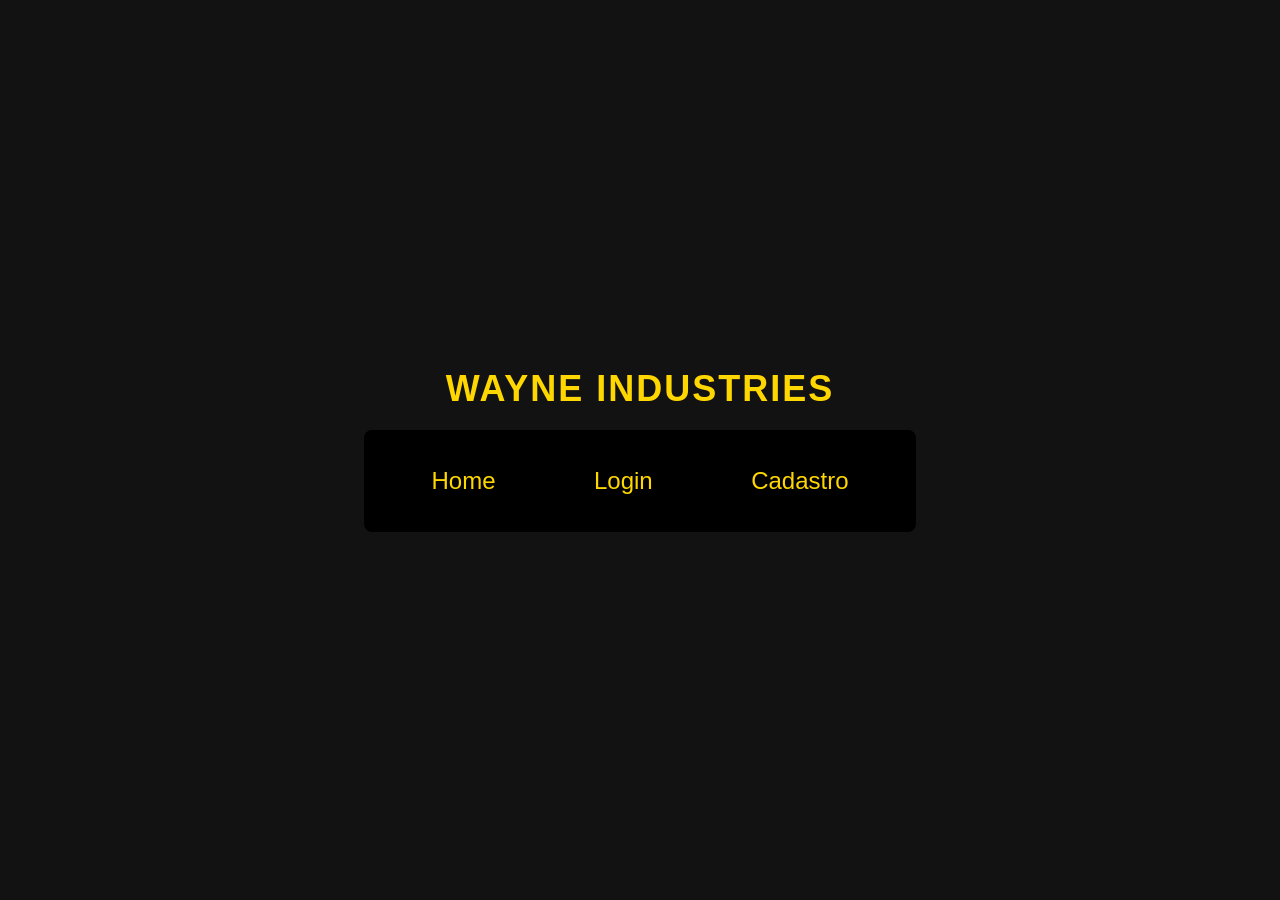
<file: Batman-main/Clinica/index.html>
<!DOCTYPE html>
<html lang="en">
<head>
    <meta charset="UTF-8">
    <meta name="viewport" content="width=device-width, initial-scale=1.0">
    <link rel="stylesheet" href="style.css">
    <title>Document</title>
</head>
<body>
    
    <div id="container">
        <div id="titulo">Wayne Industries</div>

        <div id="redirecionar">
            <a href="home.html">Home</a>
            <a href="login.html">Login</a>
            <a href="cadastro.html">Cadastro</a>
        </div>
    </div>

</body>
</html>
</file>
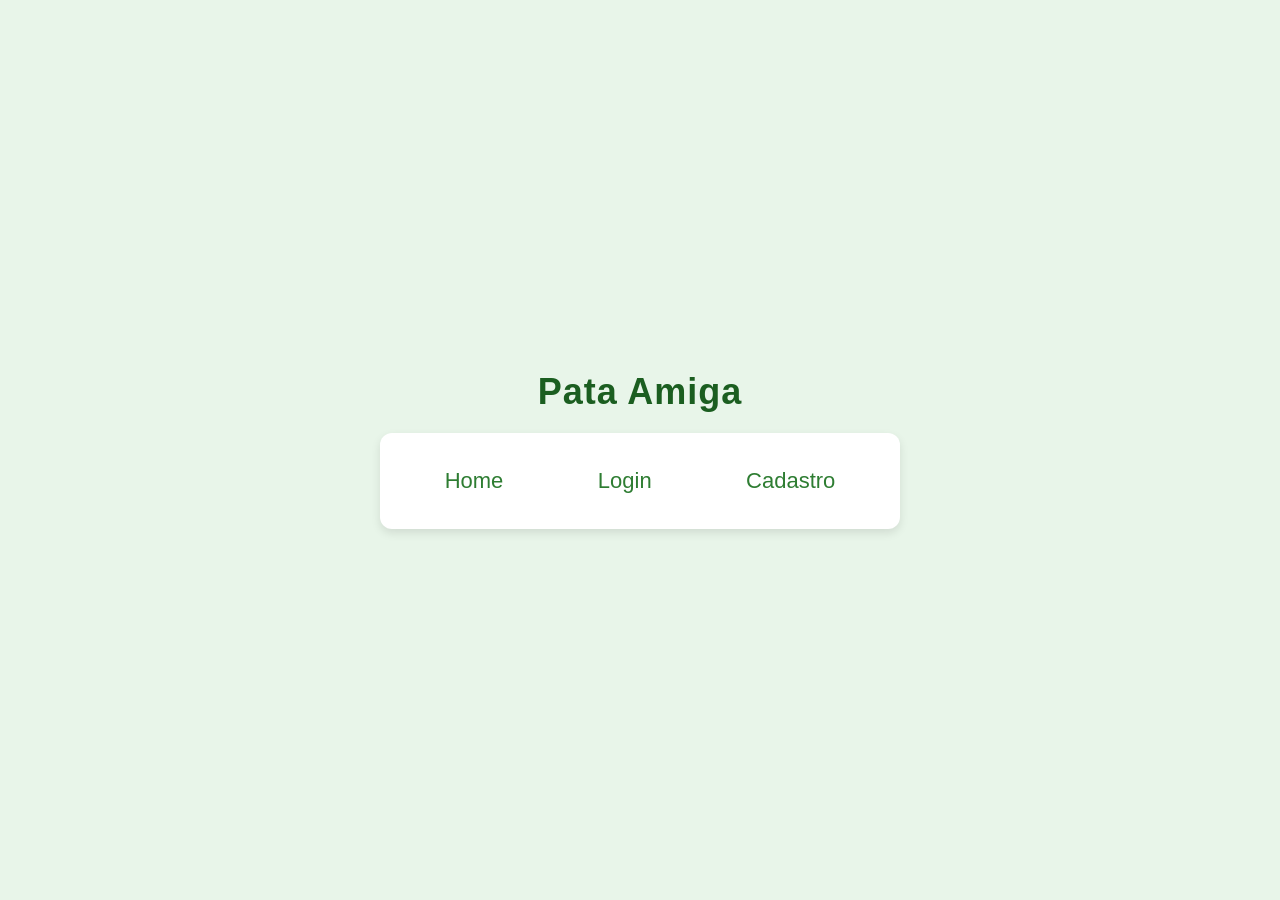
<file: PATA-FRIENDLY-main/Batman-main/Clinica/index.html>
<!DOCTYPE html>
<html lang="en">
<head>
    <meta charset="UTF-8">
    <meta name="viewport" content="width=device-width, initial-scale=1.0">
    <link rel="stylesheet" href="style.css">
    <title>Document</title>
</head>
<body>
    
    <div id="container">
        <div id="titulo">Pata Amiga</div>

        <div id="redirecionar">
            <a href="home.html">Home</a>
            <a href="login.html">Login</a>
            <a href="cadastro.html">Cadastro</a>
        </div>
    </div>

</body>
</html>
</file>
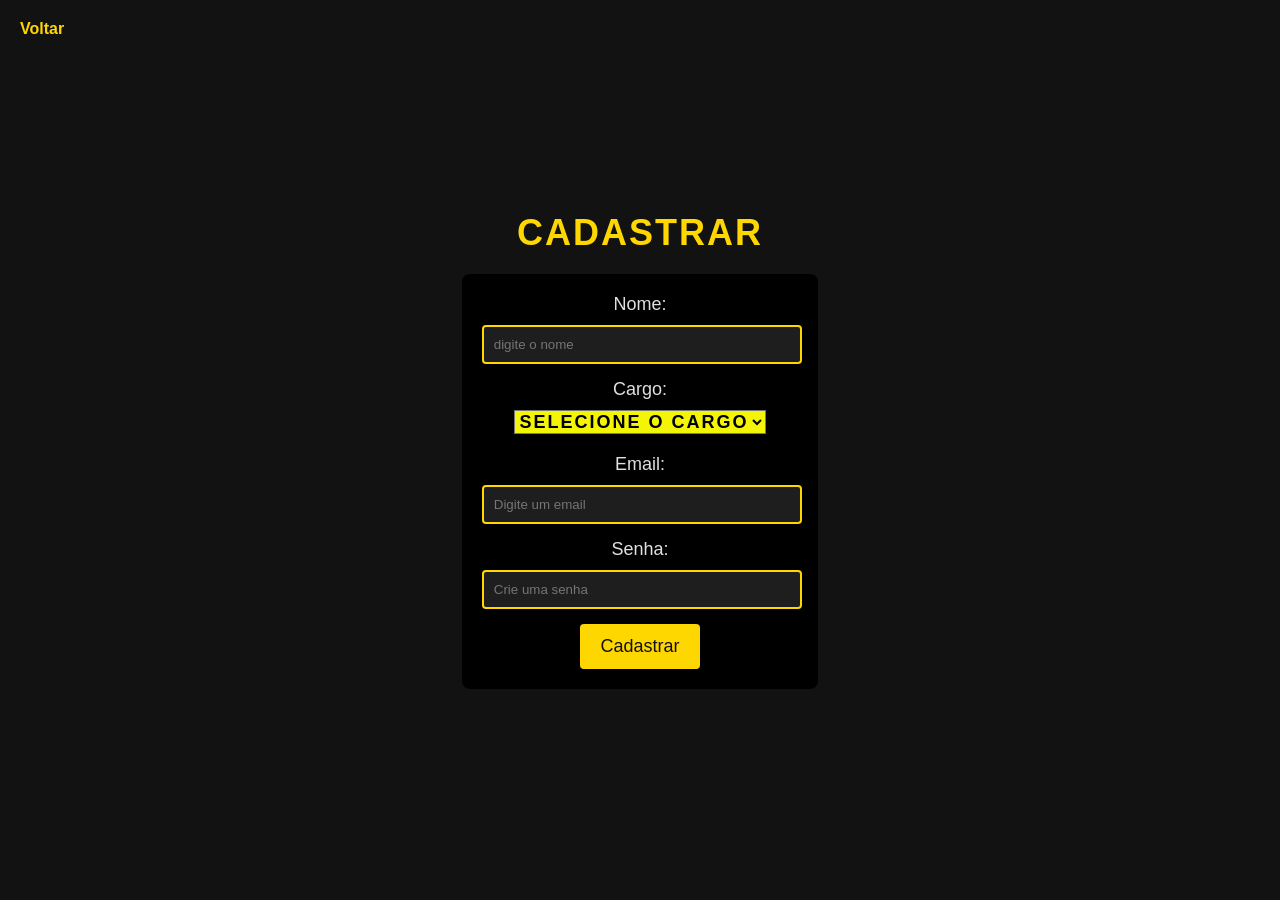
<file: Batman-main/Clinica/cadastro.html>
<!DOCTYPE html>
<html lang="en">
<head>
    <meta charset="UTF-8">
    <meta name="viewport" content="width=device-width, initial-scale=1.0">
    <link rel="stylesheet" href="style.css">
    <title>Cadastro - Wayne Industries</title>
</head>
<body>
    <div id="container">
        <a class="voltar" href="index.html">Voltar</a>
        <div id="titulo">Cadastrar</div>

        <form id="form-cadastro">
            <label for="nome">Nome:</label>
            <input type="text" id="nome" name="nome" required placeholder="digite o nome">

            <label for="cargo">Cargo:</label>
            <select id="cargo" name="cargo" required>
                <option value="" disabled selected>Selecione o cargo</option>
                <option value="funcionario">Funcionário</option>
                <option value="administrador">Administrador</option>
                <option value="presidente">Presidente</option>
            </select>

            <label for="email">Email:</label>
            <input type="email" id="emailC" name="emailC" required placeholder="Digite um email">

            <label for="senha">Senha:</label>
            <input type="password" id="senhaC" name="senhaC" required placeholder="Crie uma senha">

            <button type="submit">Cadastrar</button>
        </form>
    </div>

    <script src="cadastro.js"></script>
</body>
</html>
</file>
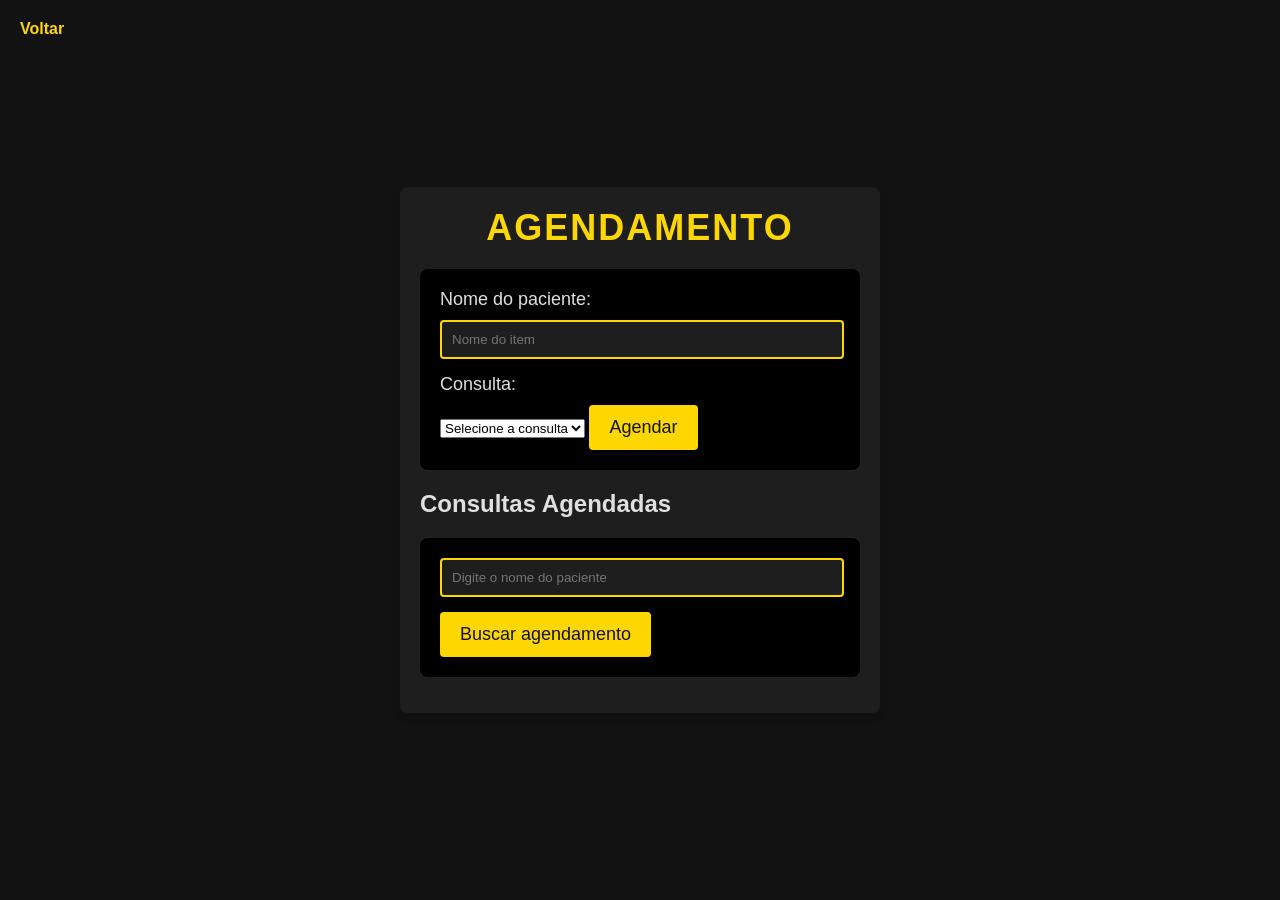
<file: Batman-main/Clinica/estoque.html>
<!DOCTYPE html>
<html lang="en">
<head>
    <meta charset="UTF-8">
    <meta name="viewport" content="width=device-width, initial-scale=1.0">
    <title>Document</title>
    <link rel="stylesheet" href="style.css">
</head>
<body>

    <a class="voltar" href="index.html">Voltar</a>

    <div id="containerEstoque">
       
        <div id="titulo">Agendamento</div>

        

        <form id="form-estoque">
            <label for="paciente">Nome do paciente:</label>
            <input type="text" id="paciente" name="paciente" required placeholder="Nome do item">

           <label for="tipoConsulta">Consulta:</label>
            <select id="consulta" name="consulta" required>
                <option value="" disabled selected>Selecione a consulta</option>
                <option value="cirurgia">Cirurgia</option>
                <option value="banhoTosa">Banho e Tosa</option>
                <option value="vacina">Vacinação</option>
            </select>


            <button type="button" id="adicionar">Agendar</button>
        </form>

        <h2>Consultas Agendadas</h2>
        <form>
  <input type="text" id="searchInput" placeholder="Digite o nome do paciente">
  <button type="submit" id="searchButton">Buscar agendamento</button>
</form>

<div id="searchResults"></div>
        <ul id="lista-paciente"></ul>
    </div>

    <script src="estoque.js"></script>
    
</body>
</html>
</file>
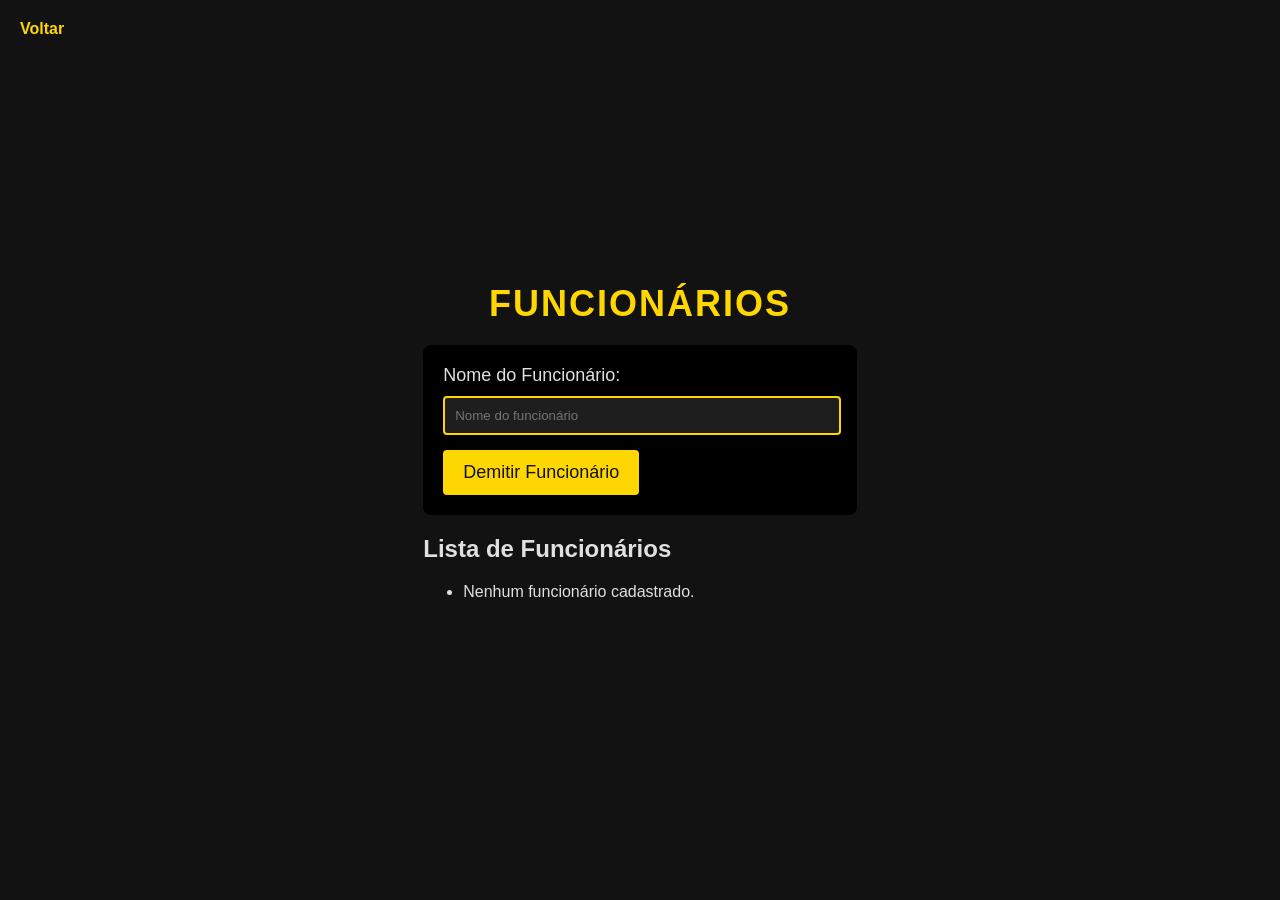
<file: Batman-main/Clinica/funcionarios.html>
<!DOCTYPE html>
<html lang="en">
<head>
    <meta charset="UTF-8">
    <meta name="viewport" content="width=device-width, initial-scale=1.0">
    <title>Funcionários - Wayne Industries</title>
    <link rel="stylesheet" href="style.css">
</head>
<body>

    <a class="voltar" href="index.html">Voltar</a>

    <div id="containerFuncionarios">
        <div id="titulo">Funcionários</div>

        <form id="form-funcionarios">
            <label for="nome">Nome do Funcionário:</label>
            <input type="text" id="nome" name="nome" required placeholder="Nome do funcionário">

            <button type="button" id="demitir">Demitir Funcionário</button>
        </form>

        <h2>Lista de Funcionários</h2>
        <ul id="lista-funcionarios"></ul>
    </div>

    <script src="funcionarios.js"></script>
    
</body>
</html>
</file>
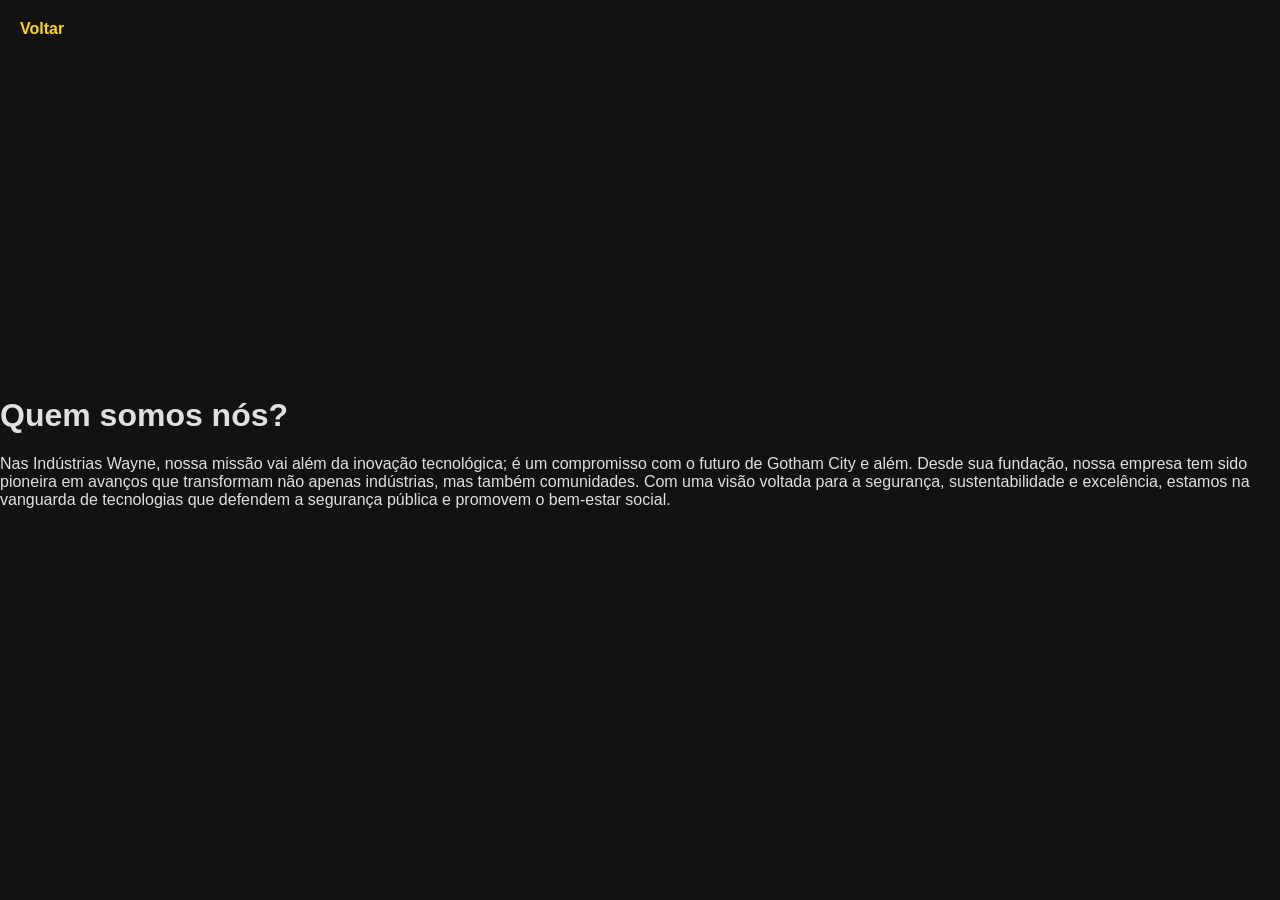
<file: Batman-main/Clinica/home.html>
<!DOCTYPE html>
<html lang="en">
<head>
    <link rel="stylesheet" href="style.css">
    <meta charset="UTF-8">
    <meta name="viewport" content="width=device-width, initial-scale=1.0">
    <title>Document</title>
</head>
<body>

<div>
    <a class="voltar" href="index.html">Voltar</a>
    <div>
        <h1>Quem somos nós?</h1>

        <p>Nas Indústrias Wayne, nossa missão vai além da inovação tecnológica; é um compromisso com o futuro de Gotham City e além. Desde sua fundação, nossa empresa tem sido pioneira em avanços que transformam não apenas indústrias, mas também comunidades. Com uma visão voltada para a segurança, sustentabilidade e excelência, estamos na vanguarda de tecnologias que defendem a segurança pública e promovem o bem-estar social.</p>




    </div>
</div>



</body>
</html>
</file>
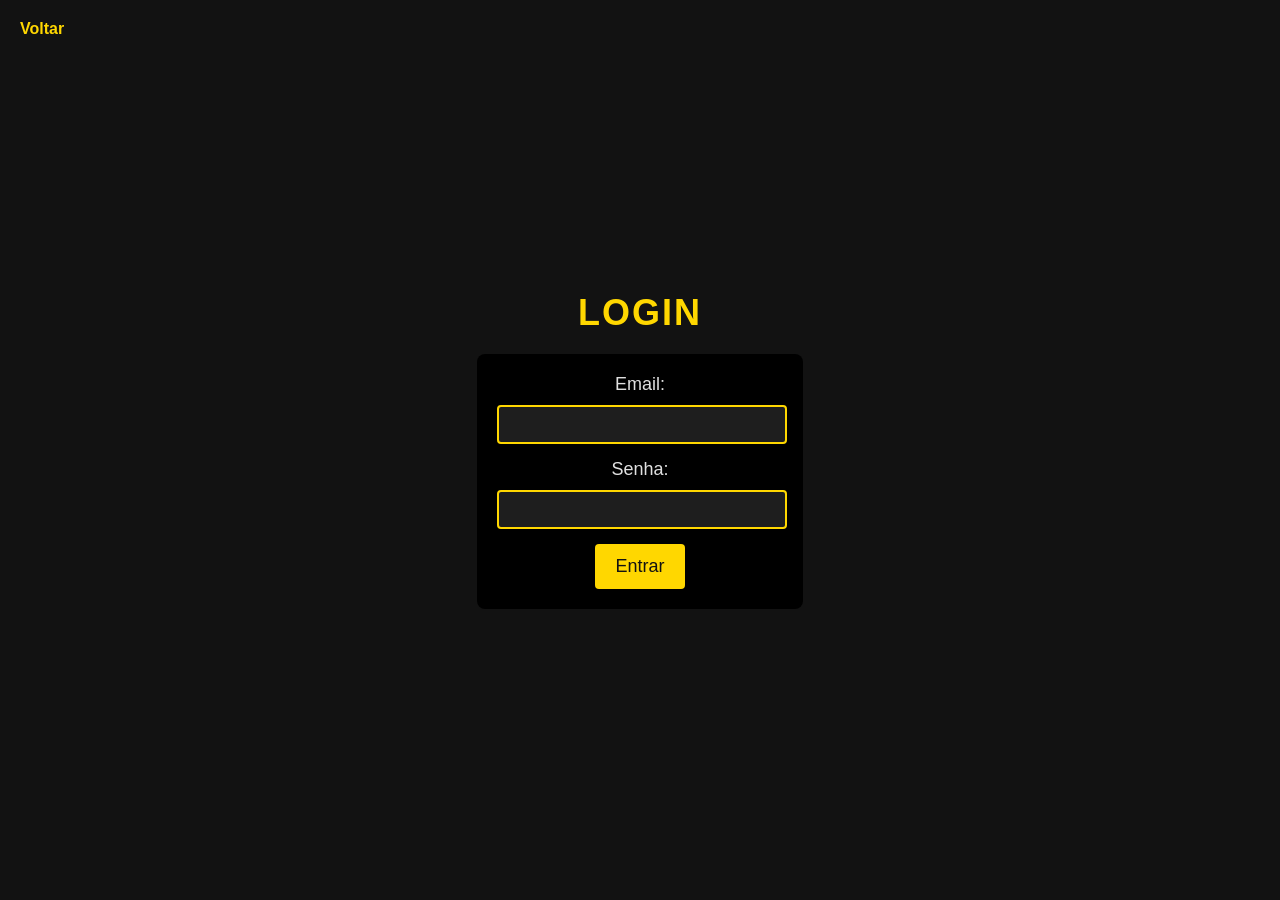
<file: Batman-main/Clinica/login.html>
<!DOCTYPE html>
<html lang="en">
<head>
    <link rel="stylesheet" href="style.css">
    <meta charset="UTF-8">
    <meta name="viewport" content="width=device-width, initial-scale=1.0">
    <title>Document</title>
</head>
<body>
    <div id="container">
        <a class="voltar" href="index.html">Voltar</a>
        <div id="titulo">Login</div>

        <form id="form-login">
            
            <label for="email">Email:</label>
            <input type="email" id="email" name="email" required>

            <label for="senha">Senha:</label>
            <input type="password" id="senha" name="senha" required>

            <button type="submit">Entrar</button>
        </form>
    </div>
    
    <script src="login.js"></script>
</body>
</html>
</file>
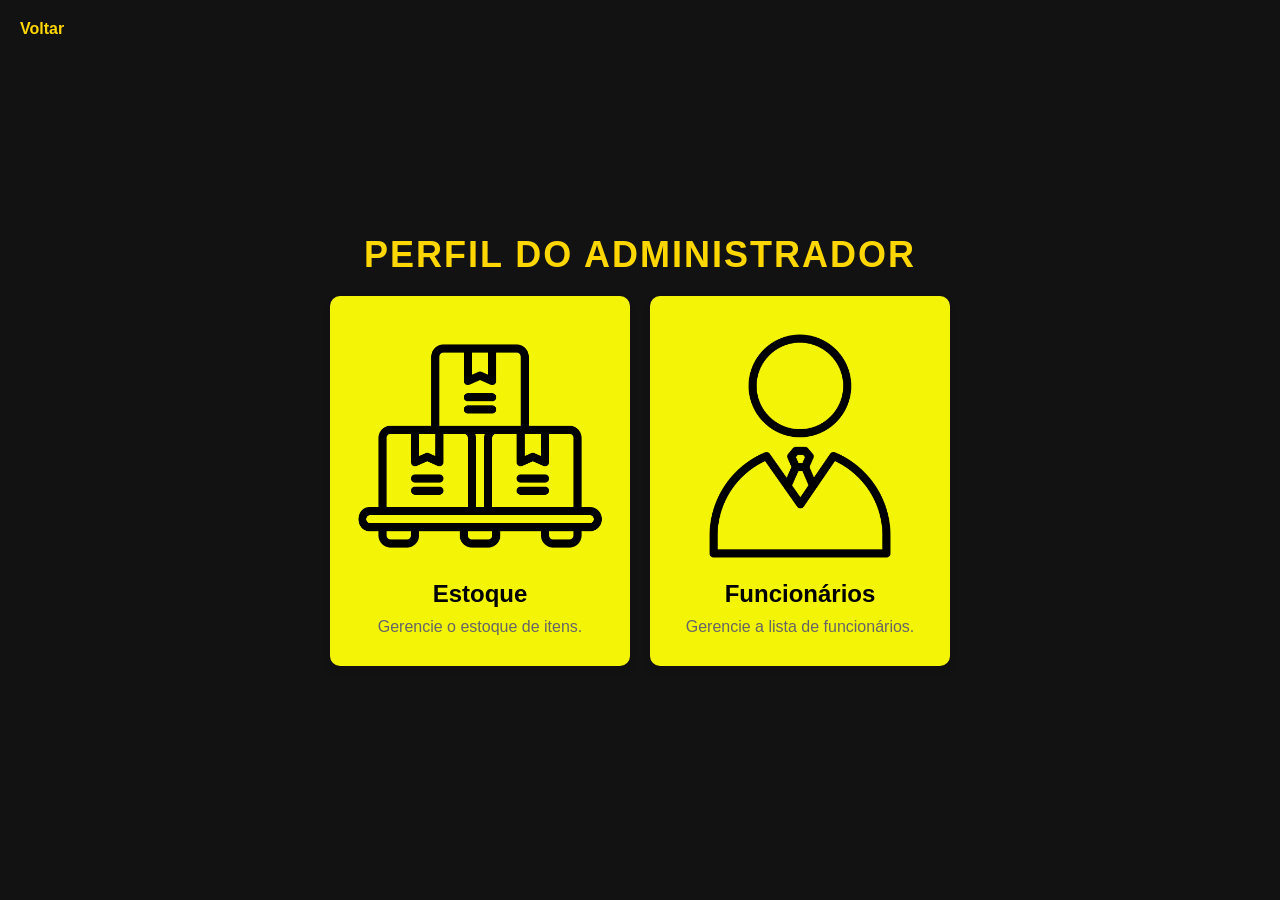
<file: Batman-main/Clinica/perfilAdministrador.html>
<!DOCTYPE html>
<html lang="en">
<head>
    <meta charset="UTF-8">
    <meta name="viewport" content="width=device-width, initial-scale=1.0">
    <link rel="stylesheet" href="style.css">
    <title>Perfil - Wayne Industries</title>
</head>
<body>
    <a class="voltar" href="index.html">Voltar</a>

    <div id="container">
        <div id="boas-vindas"></div>
        <div id="titulo">Perfil do administrador</div>

        <div class="card-container">
            <a href="estoque.html" class="card">
                <div class="card-content">
                    <img src="3756340.png" alt="">
                    <h2>Estoque</h2>
                    <p>Gerencie o estoque de itens.</p>
                </div>
            </a>
            <a href="funcionarios.html" class="card">
                <div class="card-content">
                    <img src="employee-line-icon-png.webp" alt="" width="">
                    <h2>Funcionários</h2>
                    <p>Gerencie a lista de funcionários.</p>
                </div>
            </a>
    
        </div>

    <script src="perfil.js"></script>
</body>
</html>
</file>
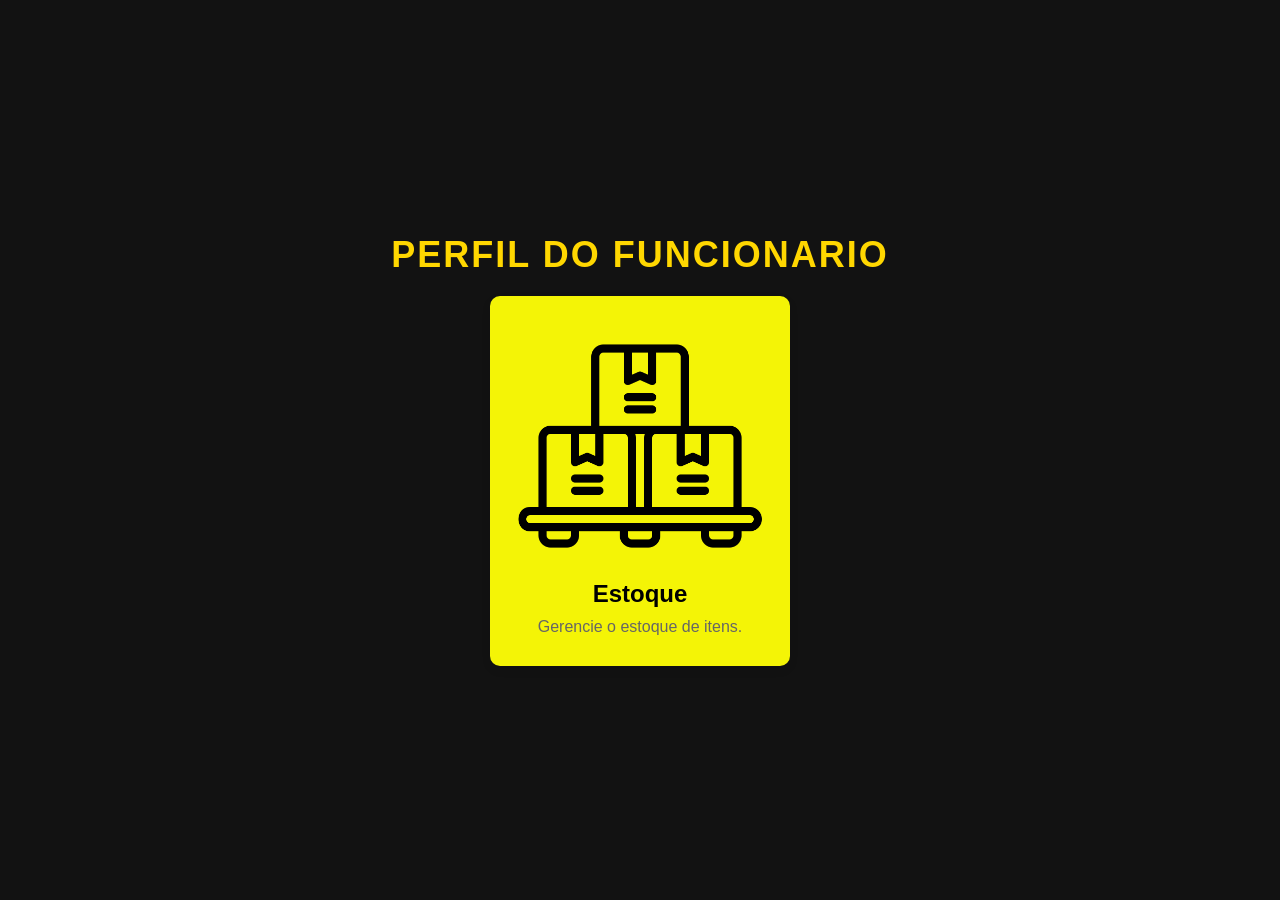
<file: Batman-main/Clinica/perfilFuncionario.html>
<!DOCTYPE html>
<html lang="en">
<head>
    <meta charset="UTF-8">
    <meta name="viewport" content="width=device-width, initial-scale=1.0">
    <link rel="stylesheet" href="style.css">
    <title>Perfil - Wayne Industries</title>
</head>
<body>
    <div id="container">
        <div id="boas-vindas"></div>
        <div id="titulo">Perfil do funcionario</div>

        <div class="card-container">
            <a href="estoque.html" class="card">
                <div class="card-content">
                    <img src="3756340.png" alt="">
                    <h2>Estoque</h2>
                    <p>Gerencie o estoque de itens.</p>
                </div>
            </a>
        </div>



    <script src="perfil.js"></script>
</body>
</html>
</file>
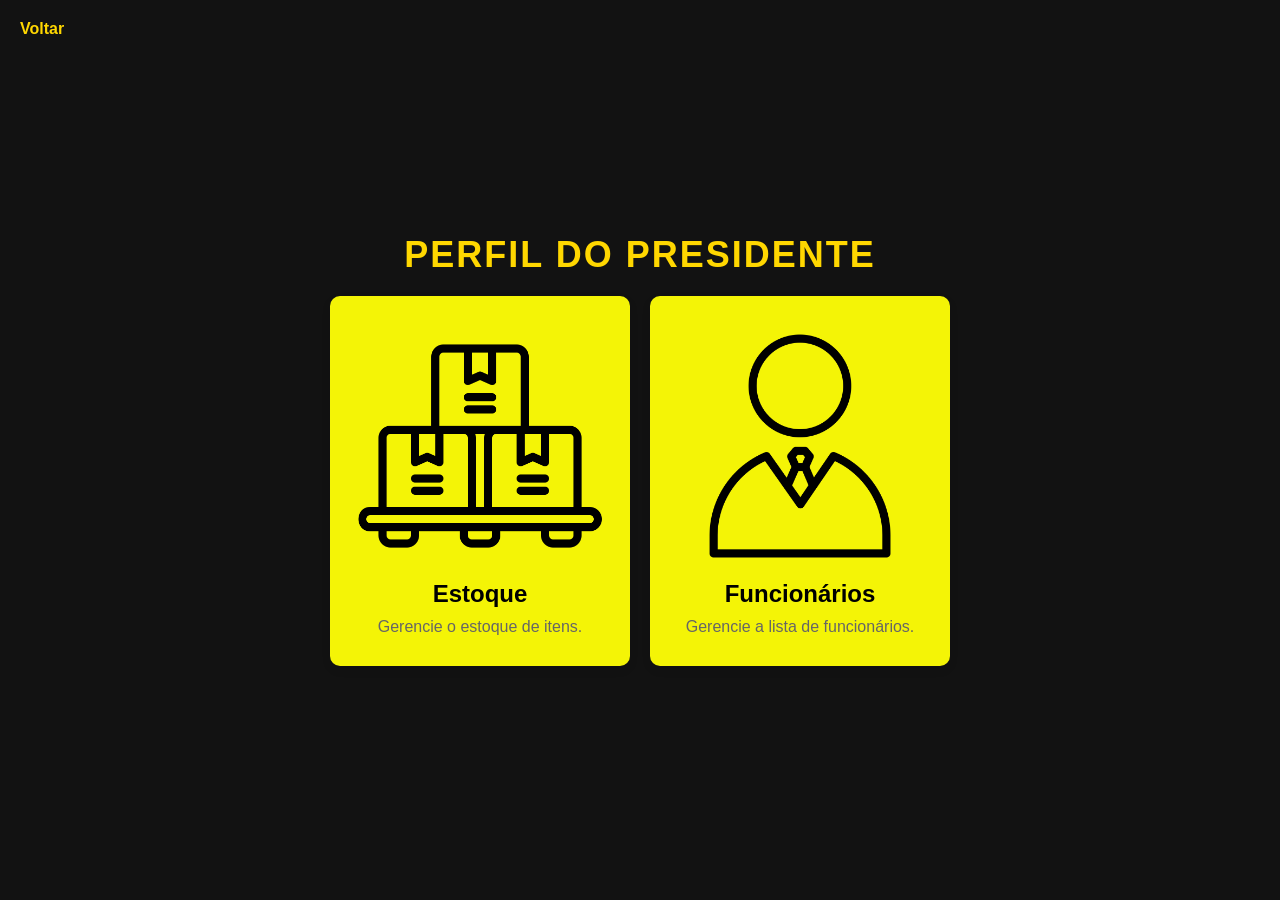
<file: Batman-main/Clinica/perfilPresidente.html>
<!DOCTYPE html>
<html lang="en">
<head>
    <meta charset="UTF-8">
    <meta name="viewport" content="width=device-width, initial-scale=1.0">
    <link rel="stylesheet" href="style.css">
    <title>Perfil - Wayne Industries</title>
</head>
<body>
    <a class="voltar" href="index.html">Voltar</a>

    <div id="container">
        <div id="boas-vindas"></div>
        <div id="titulo">Perfil do Presidente</div>

        <div class="card-container">
            <a href="estoque.html" class="card">
                <div class="card-content">
                    <img src="3756340.png" alt="">
                    <h2>Estoque</h2>
                    <p>Gerencie o estoque de itens.</p>
                </div>
            </a>
            <a href="funcionarios.html" class="card">
                <div class="card-content">
                    <img src="employee-line-icon-png.webp" alt="" width="">
                    <h2>Funcionários</h2>
                    <p>Gerencie a lista de funcionários.</p>
                </div>
            </a>
        </div>
    </div>
    
    






    <script src="perfil.js"></script>
</body>
</html>
</file>
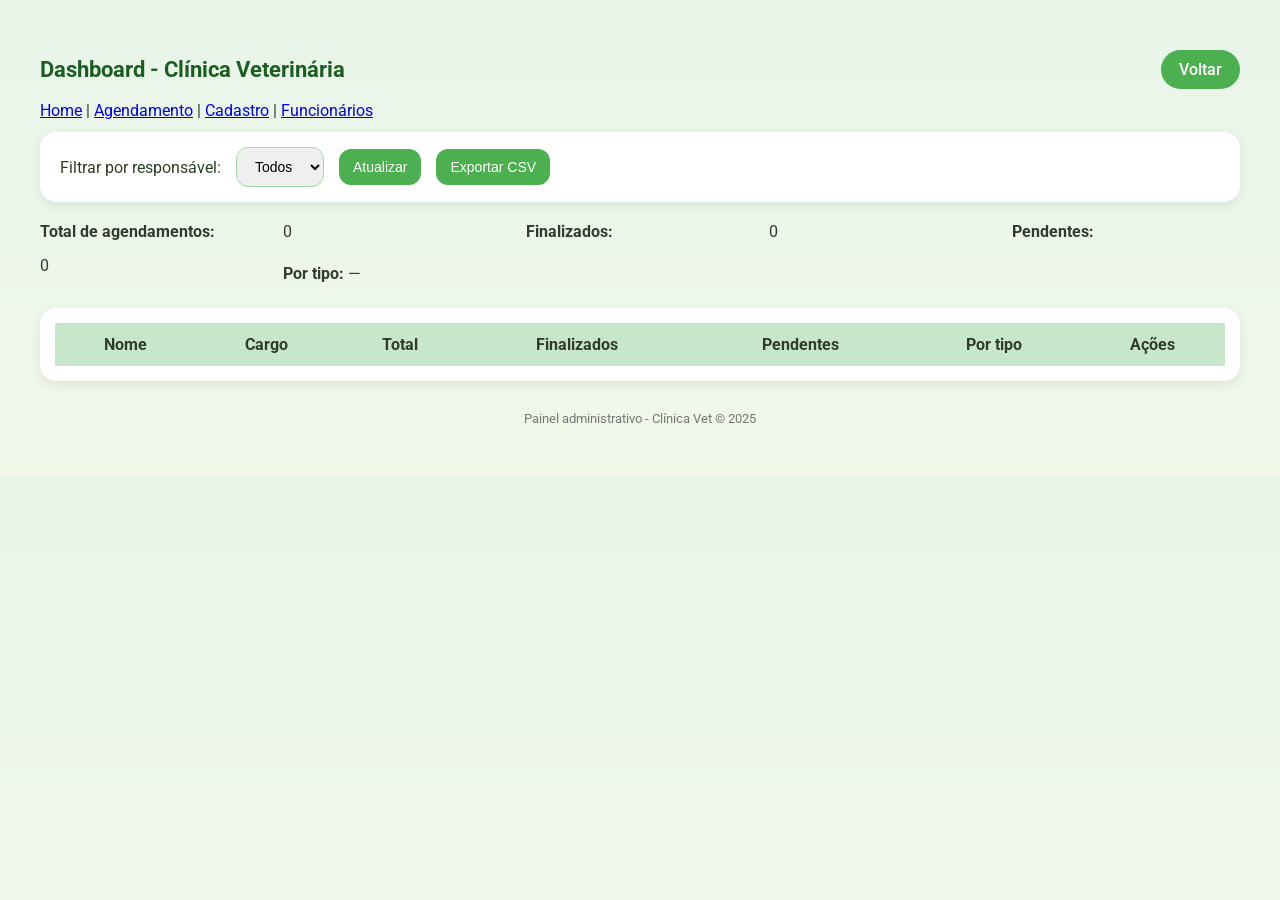
<file: PATA-FRIENDLY-main/Batman-main/Clinica/dashboard.html>
<!DOCTYPE html>
<html lang="pt-br">
<head>
  <meta charset="utf-8" />
  <meta name="viewport" content="width=device-width,initial-scale=1" />
  <title>Dashboard - Clínica</title>
  <link href="https://fonts.googleapis.com/css2?family=Roboto:wght@300;400;500;700&display=swap" rel="stylesheet">
  <style>
    body {
      margin: 0;
      font-family: 'Roboto', sans-serif;
      background: linear-gradient(180deg, #E8F5E9, #F1F8E9);
      color: #2E3D29;
    }

    .dashboard-container {
      max-width: 1200px;
      margin: 30px auto;
      padding: 20px;
    }

    header {
      display: flex;
      justify-content: space-between;
      align-items: center;
      margin-bottom: 12px;
    }

    header h1 {
      margin: 0;
      color: #1B5E20;
      font-size: 22px;
    }

    .voltar {
      text-decoration: none;
      background: #4CAF50;
      color: white;
      padding: 10px 18px;
      border-radius: 20px;
      font-weight: 500;
      transition: transform 0.2s ease, background 0.3s ease;
    }

    .voltar:hover {
      background: #388E3C;
      transform: scale(1.05);
    }

    .controls {
      background: white;
      padding: 15px 20px;
      border-radius: 16px;
      box-shadow: 0 4px 12px rgba(0,0,0,0.08);
      display: flex;
      gap: 15px;
      align-items: center;
      flex-wrap: wrap;
      margin-bottom: 20px;
    }

    select, button {
      padding: 10px 14px;
      border-radius: 12px;
      border: 1px solid #A5D6A7;
      font-size: 14px;
    }

    button {
      background: #4CAF50;
      color: white;
      cursor: pointer;
      border: none;
    }

    button:hover {
      background: #388E3C;
    }

    .resumo-cards {
      display: grid;
      grid-template-columns: repeat(auto-fit, minmax(220px, 1fr));
      gap: 15px;
      margin-bottom: 25px;
    }

    .card-resumo {
      background: white;
      padding: 20px;
      border-radius: 18px;
      box-shadow: 0 4px 10px rgba(0,0,0,0.08);
    }

    .card-resumo h3 {
      margin: 0;
      font-size: 16px;
      color: #1B5E20;
    }

    .card-resumo span {
      display: block;
      font-size: 28px;
      font-weight: bold;
      margin-top: 8px;
    }

    .table-container {
      background: white;
      padding: 15px;
      border-radius: 16px;
      box-shadow: 0 4px 12px rgba(0,0,0,0.08);
      overflow-x: auto;
    }

    table {
      width: 100%;
      border-collapse: collapse;
      min-width: 800px;
    }

    thead {
      background: #C8E6C9;
    }

    th, td {
      padding: 12px 10px;
      text-align: center;
    }

    tbody tr:nth-child(even) {
      background: #F9FFF9;
    }

    .status-finalizado {
      color: #2E7D32;
      font-weight: 600;
    }

    .status-pendente {
      color: #EF6C00;
      font-weight: 600;
    }

    .acoes button {
      padding: 6px 12px;
      border-radius: 20px;
      font-size: 13px;
    }

    footer {
      text-align: center;
      margin-top: 30px;
      color: #777;
      font-size: 13px;
    }
  </style>
</head>
<body>
  <div class="dashboard-container">

    <header>
      <h1>Dashboard - Clínica Veterinária</h1>
      <a class="voltar" href="index.html">Voltar</a>
    </header>

    <nav style="margin-bottom:12px">
      <a href="home.html">Home</a> |
      <a href="estoque.html">Agendamento</a> |
      <a href="cadastro.html">Cadastro</a> |
      <a href="funcionarios.html">Funcionários</a>
    </nav>

    <div class="controls">
      <label for="filtroResponsavel">Filtrar por responsável:</label>
      <select id="filtroResponsavel">
        <option value="">Todos</option>
      </select>
      <button id="btnAtualizar">Atualizar</button>
      <button id="btnExportCSV">Exportar CSV</button>
    </div>

    <section class="resumo-cards" id="resumo">
      <div class="card-resumo">
        <h3>Total de Agendamentos</h3>
        <span>32</span>
      </div>
      <div class="card-resumo">
        <h3>Finalizados</h3>
        <span class="status-finalizado">24</span>
      </div>
      <div class="card-resumo">
        <h3>Pendentes</h3>
        <span class="status-pendente">8</span>
      </div>
    </section>

    <div class="table-container">
      <table id="tabela-funcionarios">
        <thead>
          <tr>
            <th>Nome</th>
            <th>Cargo</th>
            <th>Total</th>
            <th>Finalizados</th>
            <th>Pendentes</th>
            <th>Por tipo</th>
            <th>Ações</th>
          </tr>
        </thead>
        <tbody>
          <tr>
            <td>Maria Silva</td>
            <td>Veterinária</td>
            <td>10</td>
            <td class="status-finalizado">8</td>
            <td class="status-pendente">2</td>
            <td>Vacina: 5 | Cirurgia: 5</td>
            <td class="acoes"><button>Detalhes</button></td>
          </tr>
        </tbody>
      </table>
    </div>

    <footer>
      Painel administrativo - Clínica Vet © 2025
    </footer>

  </div>

  <script src="dashboard.js"></script>
</body>
</html>
</file>
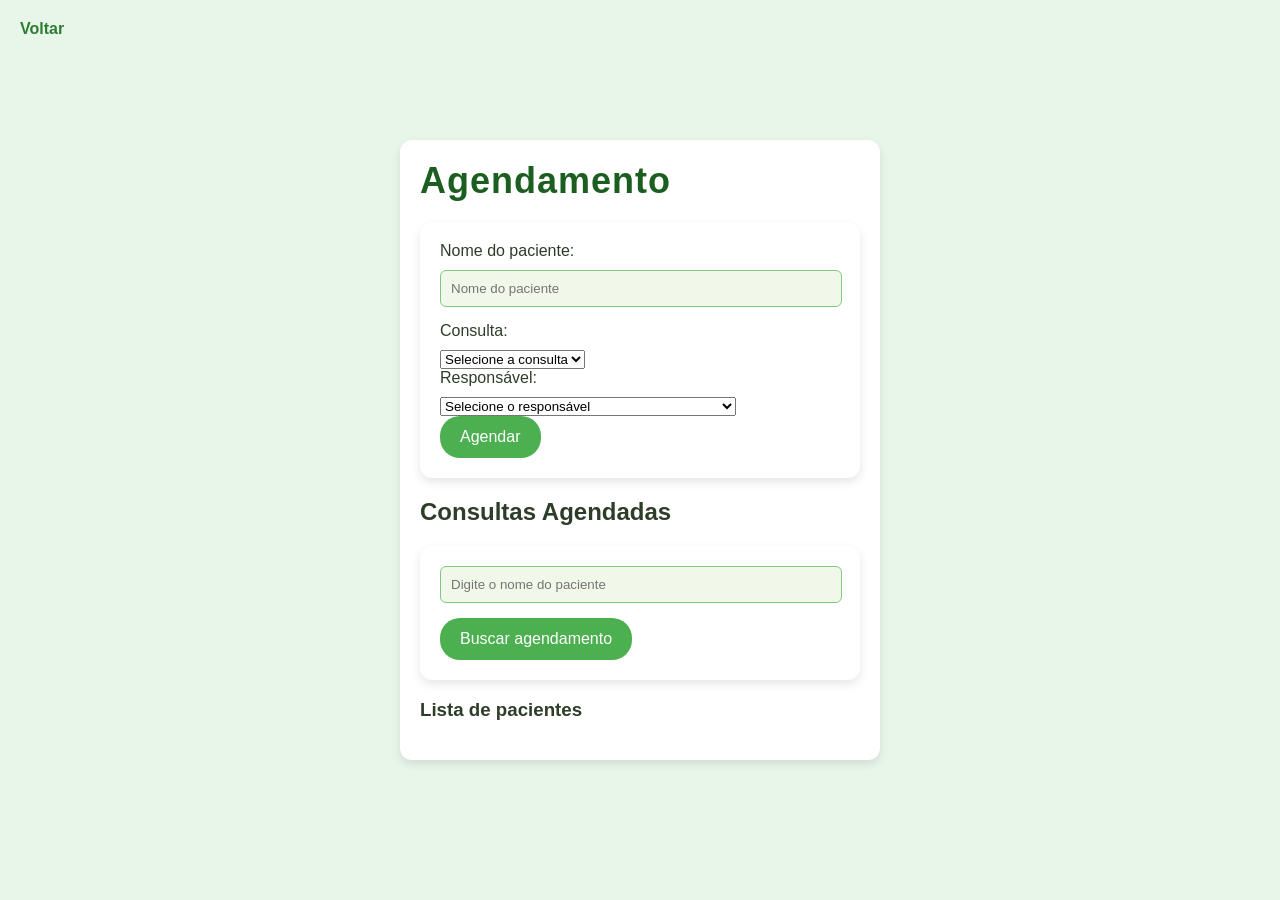
<file: PATA-FRIENDLY-main/Batman-main/Clinica/estoque.html>
<!DOCTYPE html>
<html lang="en">
<head>
    <meta charset="UTF-8">
    <meta name="viewport" content="width=device-width, initial-scale=1.0">
    <title>Document</title>
    <link rel="stylesheet" href="style.css">
</head>
<body>

    <a class="voltar" href="index.html">Voltar</a>

    <div id="containerEstoque">
       
        <div id="titulo">Agendamento</div>

        

        <form id="form-estoque">
            <label for="paciente">Nome do paciente:</label>
            <input type="text" id="paciente" name="paciente" required placeholder="Nome do paciente">

           <label for="tipoConsulta">Consulta:</label>
            <select id="consulta" name="consulta" required>
                <option value="" disabled selected>Selecione a consulta</option>
                <option value="cirurgia">Cirurgia</option>
                <option value="banhoTosa">Banho e Tosa</option>
                <option value="vacina">Vacinação</option>
            </select>

            <label for="responsavel">Responsável:</label>
            <select id="responsavel" name="responsavel" required>
                <option value="" disabled selected>Selecione o responsável</option>
            </select>


            <button type="button" id="adicionar">Agendar</button>
        </form>

                <h2>Consultas Agendadas</h2>
                <form id="form-busca">
                    <input type="text" id="searchInput" placeholder="Digite o nome do paciente">
                    <button type="submit" id="searchButton">Buscar agendamento</button>
                </form>

                <div id="searchResults"></div>

                <h3>Lista de pacientes</h3>
                <ul id="lista-paciente"></ul>

                <script src="estoque.js"></script>

</body>
</html>
</file>
<file: Batman-main/Clinica/style.css>
body {
    background-color: #121212;
    font-family: 'Roboto', sans-serif;
    color: #E0E0E0;
    display: flex;
    justify-content: center;
    align-items: center;
    height: 100vh;
    margin: 0;
}

.voltar{
    text-decoration: none;
    color: #FFD700;
    position: absolute;
    top: 20px; 
    left: 20px; 
    font-size: 16px;
    font-weight: bold;
    transition: color 0.3s ease;
}


#container {
    text-align: center;
}

#titulo {
    font-size: 36px; 
    font-weight: bold; 
    text-transform: uppercase; 
    letter-spacing: 2px; 
    color: #FFD700; 
    text-align: center;
    margin-bottom: 20px; 
}

#redirecionar {
    background-color: black;
    padding: 20px;
    text-align: center;
    border-radius: 8px;
}

#redirecionar a {
    text-decoration: none;
    color: #FFD700;
    margin: 0 20px;
    font-size: 24px; 
    padding: 15px 25px; 
    display: inline-block;
    transition: color 0.3s ease, border-color 0.3s ease; 
    border: 2px solid transparent; 
}

#redirecionar a:hover {
    color: #121212; 
    border-color: #FF4500; 
}



form {
    background-color: black;
    padding: 20px;
    border-radius: 8px;
    max-width: 400px;
    margin: 0 auto; 
}

label {
    display: block;
    margin-bottom: 10px;
    font-size: 18px;
}

input[type="text"],
input[type="email"],
input[type="password"] {
    width: calc(100% - 20px);
    padding: 10px;
    margin-bottom: 15px;
    border: 2px solid #FFD700;
    background-color: #1E1E1E;
    color: #E0E0E0;
    border-radius: 4px;
}

button {
    padding: 12px 20px;
    border: none;
    border-radius: 4px;
    background-color: #FFD700;
    color: #121212;
    font-size: 18px;
    cursor: pointer;
    transition: background-color 0.3s ease;
}

button:hover {
    background-color: #FF4500;
}

p:hover {
    color: #FF4500;
}

a:hover{
    color: #f4f406;
}

#cargo{
    font-size: 18px; 
    font-weight: bold;
    text-transform: uppercase;
    letter-spacing: 2px;
    color: #000000;
    text-align: center;
    margin-bottom: 20px;
    background-color: #f4f406;
}

.card-container {
    display: flex;
    justify-content: space-around;
    flex-wrap: wrap;
    gap: 20px;
}


.card {
    background-color: #f4f406;
    border-radius: 10px;
    box-shadow: 0 4px 8px rgba(0, 0, 0, 0.1);
    overflow: hidden;
    width: 300px;
    text-align: center;
    text-decoration: none;
    color: inherit; 
    transition: transform 0.3s ease, box-shadow 0.3s ease; 
    color: #000000;
}

.card:hover {
    transform: scale(1.05);
    box-shadow: 0 6px 12px rgba(0, 0, 0, 0.2);
}

/* img */
.card img {
    width: 100%;
    height: 150;
    object-fit: cover;
}

/* abaixo conteudo dos cards */
.card-content {
    padding: 20px;
}

.card-content h2 {
    font-size: 24px;
    margin: 0;
}

.card-content p {
    color: #666;
    margin: 10px 0;
}

/* estoque */
#containerEstoque {
    max-width: 600px;
    margin: 0 auto;
    background-color: #1E1E1E;
    border-radius: 8px;
    box-shadow: 0 4px 8px rgba(0, 0, 0, 0.1);
    padding: 20px;
}
</file>
<file: PATA-FRIENDLY-main/Batman-main/Clinica/style.css>
/* Tema adaptado para Clínica Veterinária */

body {
    background-color: #E8F5E9; /* Verde claro suave */
    font-family: 'Roboto', sans-serif;
    color: #2E3D29; /* Verde escuro */
    display: flex;
    justify-content: center;
    align-items: center;
    height: 100vh;
    margin: 0;
}

.voltar{
    text-decoration: none;
    color: #2E7D32; /* Verde saúde */
    position: absolute;
    top: 20px; 
    left: 20px; 
    font-size: 16px;
    font-weight: bold;
    transition: color 0.3s ease;
}

.voltar:hover{
    color: #1B5E20;
}

#container {
    text-align: center;
}

#titulo {
    font-size: 36px; 
    font-weight: bold; 
    letter-spacing: 1px; 
    color: #1B5E20; 
    margin-bottom: 20px; 
}

#redirecionar {
    background-color: #FFFFFF;
    padding: 20px;
    text-align: center;
    border-radius: 12px;
    box-shadow: 0 4px 10px rgba(0,0,0,0.1);
}

#redirecionar a {
    text-decoration: none;
    color: #2E7D32;
    margin: 0 20px;
    font-size: 22px; 
    padding: 15px 25px; 
    display: inline-block;
    transition: background-color 0.3s ease, color 0.3s ease; 
    border-radius: 8px;
}

#redirecionar a:hover {
    background-color: #C8E6C9;
    color: #1B5E20; 
}

form {
    background-color: #FFFFFF;
    padding: 20px;
    border-radius: 12px;
    max-width: 400px;
    margin: 0 auto; 
    box-shadow: 0 4px 10px rgba(0,0,0,0.1);
}

label {
    display: block;
    margin-bottom: 10px;
    font-size: 16px;
    color: #2E3D29;
}

input[type="text"],
input[type="email"],
input[type="password"] {
    width: calc(100% - 20px);
    padding: 10px;
    margin-bottom: 15px;
    border: 1px solid #81C784;
    background-color: #F1F8E9;
    color: #2E3D29;
    border-radius: 6px;
}

button {
    padding: 12px 20px;
    border: none;
    border-radius: 20px;
    background-color: #4CAF50;
    color: #FFFFFF;
    font-size: 16px;
    cursor: pointer;
    transition: background-color 0.3s ease;
}

button:hover {
    background-color: #388E3C;
}

#cargo{
    font-size: 16px; 
    font-weight: bold;
    letter-spacing: 1px;
    color: #1B5E20;
    text-align: center;
    margin-bottom: 20px;
    background-color: #C8E6C9;
    padding: 10px;
    border-radius: 8px;
}

.card-container {
    display: flex;
    justify-content: space-around;
    flex-wrap: wrap;
    gap: 20px;
}

.card {
    background-color: #FFFFFF;
    border-radius: 16px;
    box-shadow: 0 4px 12px rgba(0, 0, 0, 0.1);
    overflow: hidden;
    width: 300px;
    text-align: center;
    text-decoration: none;
    color: #2E3D29; 
    transition: transform 0.3s ease, box-shadow 0.3s ease; 
}

.card:hover {
    transform: scale(1.03);
    box-shadow: 0 6px 16px rgba(0, 0, 0, 0.15);
}

.card img {
    width: 100%;
    height: 180px;
    object-fit: cover;
}

.card-content {
    padding: 20px;
}

.card-content h2 {
    font-size: 22px;
    margin: 0;
    color: #1B5E20;
}

.card-content p {
    color: #555;
    margin: 10px 0;
}

#containerEstoque {
    max-width: 600px;
    margin: 0 auto;
    background-color: #FFFFFF;
    border-radius: 12px;
    box-shadow: 0 4px 10px rgba(0, 0, 0, 0.1);
    padding: 20px;
}
</file>
